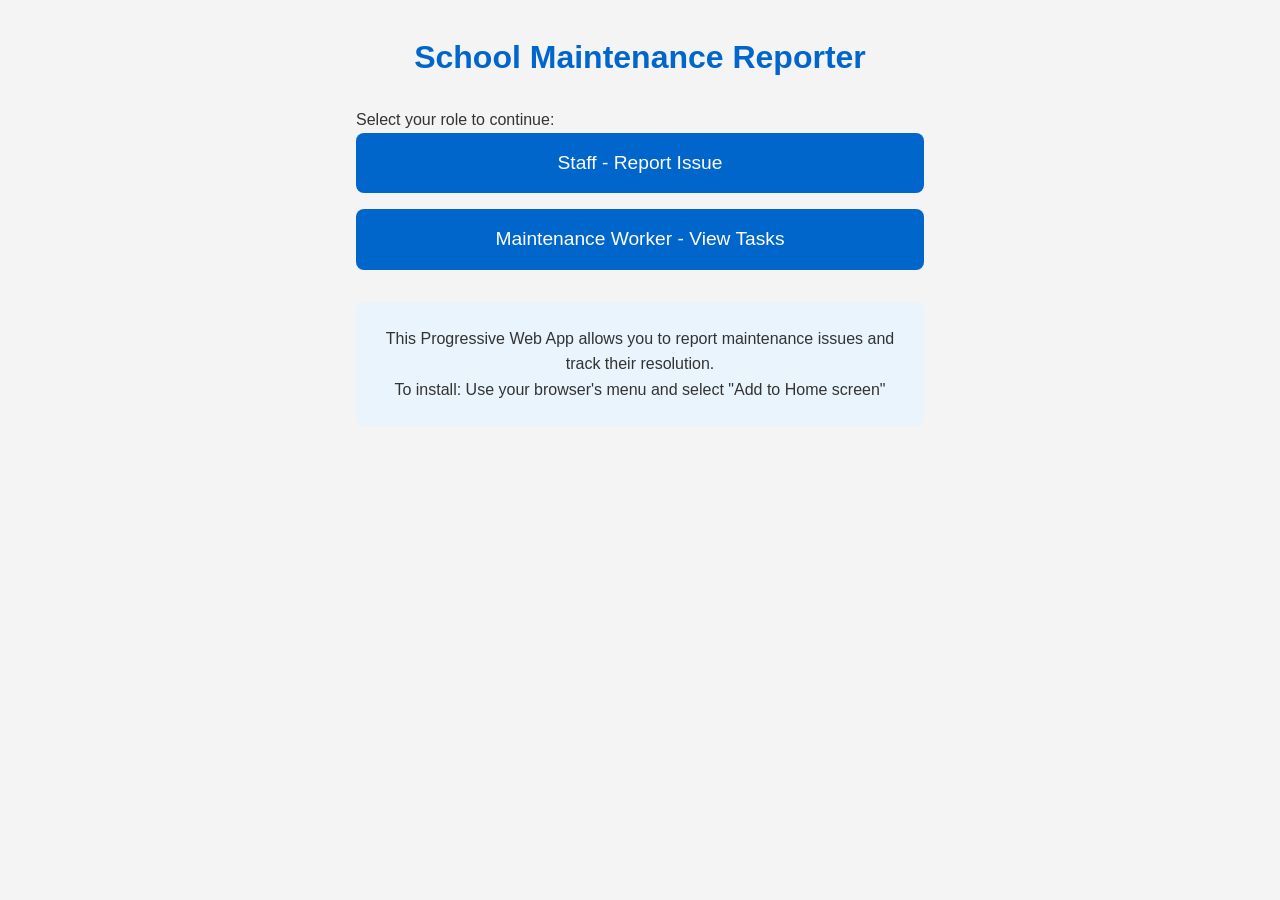
<file: index.html>
<!DOCTYPE html>
<html lang="en">
<head>
    <meta charset="UTF-8">
    <meta name="viewport" content="width=device-width, initial-scale=1.0">
    <title>School Maintenance Reporter</title>
    <link rel="manifest" href="manifest.json">
    <link rel="stylesheet" href="css/styles.css">
</head>
<body>
    <div class="container">
        <h1>School Maintenance Reporter</h1>
        <p>Select your role to continue:</p>
        <div class="role-selection">
            <button id="staff-btn" class="role-btn">Staff - Report Issue</button>
            <button id="worker-btn" class="role-btn">Maintenance Worker - View Tasks</button>
        </div>
        <div id="info">
            <p>This Progressive Web App allows you to report maintenance issues and track their resolution.</p>
            <p>To install: Use your browser's menu and select "Add to Home screen"</p>
        </div>
    </div>
    <script src="js/auth.js"></script>
    <script src="js/utils.js"></script>
    <script src="js/main.js"></script>
</body>
</html>
</file>
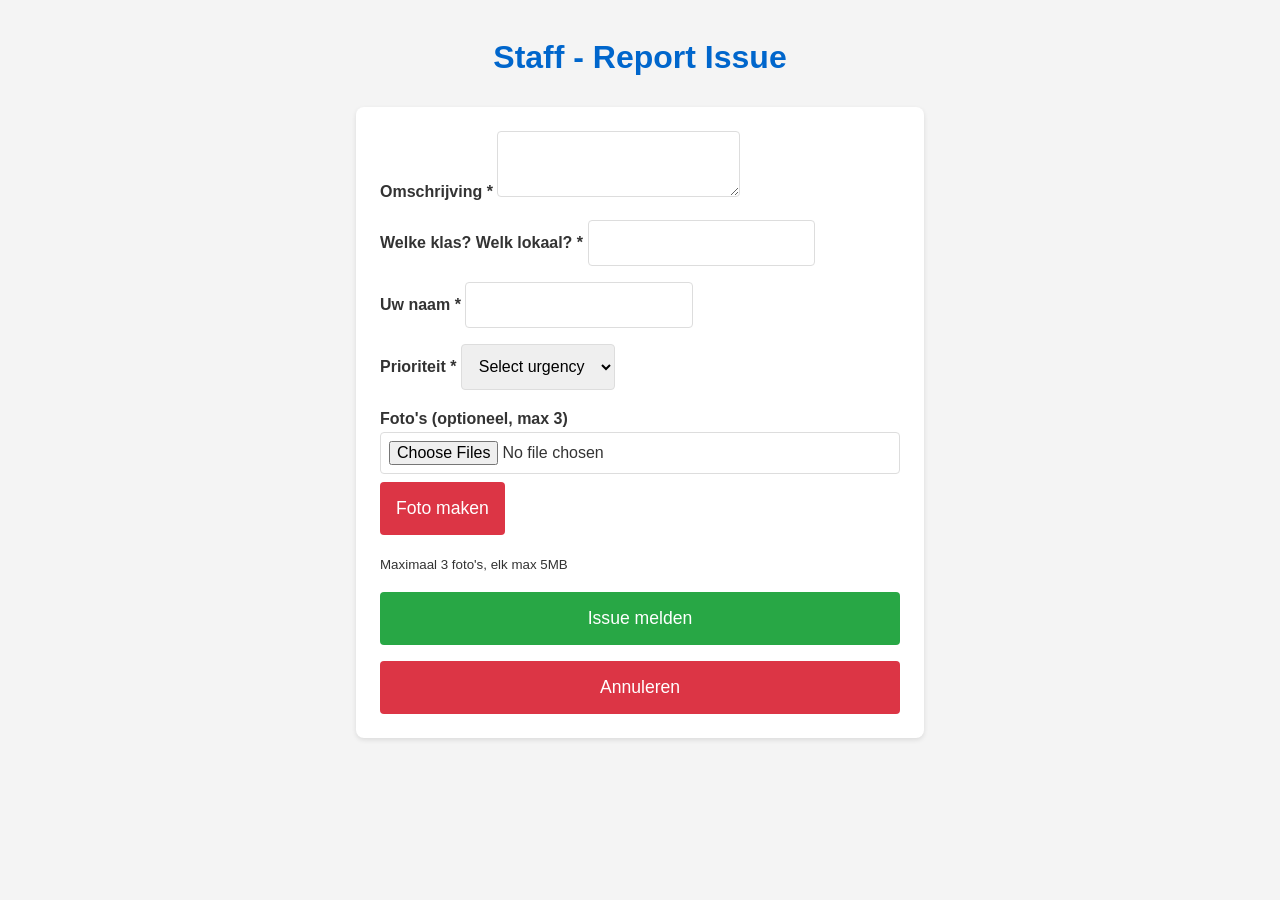
<file: staff.html>
<!DOCTYPE html>
<html lang="en">
<head>
    <meta charset="UTF-8">
    <meta name="viewport" content="width=device-width, initial-scale=1.0">
    <title>Staff - Report Issue</title>
    <link rel="manifest" href="manifest.json">
    <link rel="stylesheet" href="css/styles.css">
</head>
<body>
    <div class="container">
        <h1>Staff - Report Issue</h1>
        <form id="issueForm">
            <div class="form-group">
                <label for="description">Omschrijving *</label>
                <textarea id="description" name="description" required></textarea>
            </div>
            
            <div class="form-group">
                <label for="location">Welke klas? Welk lokaal? *</label>
                <input type="text" id="location" name="location" required>
            </div>

            <div class="form-group">
                <label for="requester_name">Uw naam *</label>
                <input type="text" id="requester_name" name="requester_name" required>
            </div>
            
            <div class="form-group">
                <label for="urgency">Prioriteit *</label>
                <select id="urgency" name="urgency" required>
                    <option value="">Select urgency</option>
                    <option value="Normal">Normal</option>
                    <option value="Important">Important</option>
                    <option value="Urgent">Urgent</option>
                </select>
            </div>
            
            <div class="form-group">
                <label for="photo">Foto's (optioneel, max 3)</label>
                <div class="photo-upload">
                    <input type="file" id="photo" name="photo" accept="image/jpeg,image/png,image/webp" multiple>
                    <button type="button" id="capturePhoto" class="cancel-btn">Foto maken</button>
                    <div id="photo-preview" style="margin-top:0.5rem;"></div>
                </div>
                <small>Maximaal 3 foto's, elk max 5MB</small>
            </div>
            
            <button type="submit" class="submit-btn">Issue melden</button>
            <button type="button" class="cancel-btn" id="cancelButton">Annuleren</button>
        </form>
        
        <div id="form-message" class="message hidden"></div>
    </div>
    <script type="module" src="js/staff.js"></script>
</body>
</html>
</file>
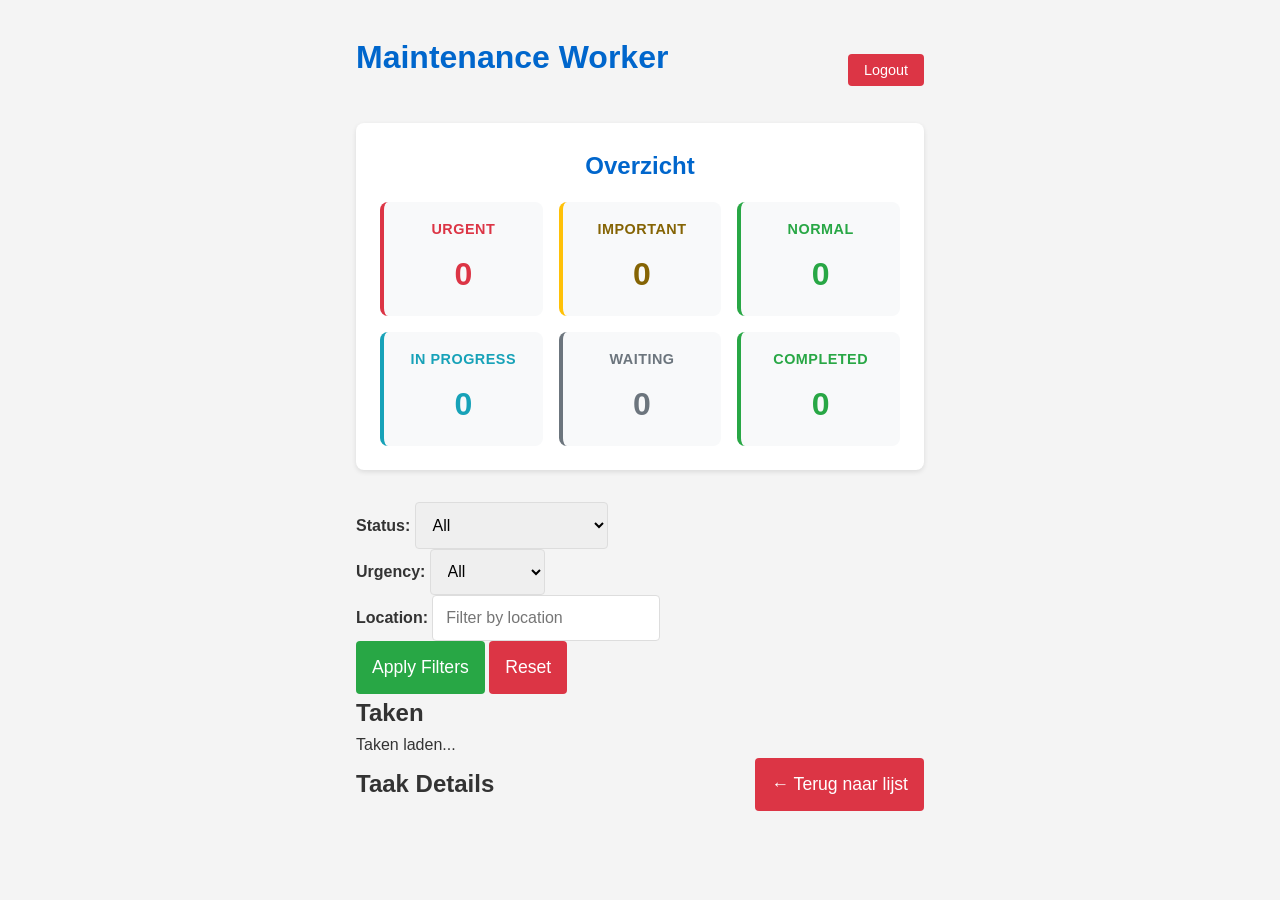
<file: worker.html>
<!DOCTYPE html>
<html lang="en">
<head>
    <meta charset="UTF-8">
    <meta name="viewport" content="width=device-width, initial-scale=1.0">
    <title>Maintenance Worker - School Maintenance</title>
    <link rel="manifest" href="manifest.json">
    <link rel="stylesheet" href="css/styles.css">
</head>
<body>
    <div class="container">
        <header style="display:flex;justify-content:space-between;align-items:center;margin-bottom:1rem;">
            <h1>Maintenance Worker</h1>
            <button id="logout-btn" class="cancel-btn" style="padding:0.5rem 1rem;font-size:0.9rem;">Logout</button>
        </header>
        
        <!-- Dashboard Section -->
        <div id="dashboard">
            <h2>Overzicht</h2>
            <div class="dashboard-stats">
                <div class="stat-card urgent">
                    <h3>Urgent</h3>
                    <p id="urgent-count">0</p>
                </div>
                <div class="stat-card important">
                    <h3>Important</h3>
                    <p id="important-count">0</p>
                </div>
                <div class="stat-card normal">
                    <h3>Normal</h3>
                    <p id="normal-count">0</p>
                </div>
                <div class="stat-card in-progress">
                    <h3>In Progress</h3>
                    <p id="in-progress-count">0</p>
                </div>
                <div class="stat-card waiting">
                    <h3>Waiting</h3>
                    <p id="waiting-count">0</p>
                </div>
                <div class="stat-card completed">
                    <h3>Completed</h3>
                    <p id="completed-count">0</p>
                </div>
            </div>
        </div>
        
        <div class="worker-toolbar">
            <div class="filter-group">
                <label for="filter-status">Status:</label>
                <select id="filter-status">
                    <option value="">All</option>
                    <option value="New">New</option>
                    <option value="Planned">Planned</option>
                    <option value="In progress">In progress</option>
                    <option value="Waiting for materials">Waiting for materials</option>
                    <option value="Completed">Completed</option>
                </select>
            </div>
            <div class="filter-group">
                <label for="filter-urgency">Urgency:</label>
                <select id="filter-urgency">
                    <option value="">All</option>
                    <option value="Normal">Normal</option>
                    <option value="Important">Important</option>
                    <option value="Urgent">Urgent</option>
                </select>
            </div>
            <div class="filter-group">
                <label for="filter-location">Location:</label>
                <input type="text" id="filter-location" placeholder="Filter by location">
            </div>
            <button id="apply-filters" class="submit-btn">Apply Filters</button>
            <button id="reset-filters" class="cancel-btn">Reset</button>
        </div>
        
        <div id="task-list-container">
            <h2>Taken</h2>
            <div id="task-list-loading">Taken laden...</div>
            <ul id="task-list" class="task-list"></ul>
        </div>
        
        <div id="task-detail-container" class="hidden">
            <div style="display:flex;justify-content:space-between;align-items:center;margin-bottom:1rem;">
                <h2>Taak Details</h2>
                <button id="back-to-list" class="cancel-btn">&#8592; Terug naar lijst</button>
            </div>
            <div id="task-detail-content">
                <!-- Taak detail zal hier worden ingevoegd -->
            </div>
        </div>
    </div>
    <script type="module" src="js/worker.js"></script>
</body>
</html>
</file>
<file: css/styles.css>
/* Basic CSS for the PWA */
* {
    box-sizing: border-box;
    margin: 0;
    padding: 0;
}

body {
    font-family: Arial, sans-serif;
    line-height: 1.6;
    color: #333;
    background-color: #f4f4f4;
}

.container {
    max-width: 600px;
    margin: 2rem auto;
    padding: 0 1rem;
}

h1 {
    text-align: center;
    margin-bottom: 1.5rem;
    color: #0066cc;
}

.role-selection {
    display: flex;
    flex-direction: column;
    gap: 1rem;
    margin-bottom: 2rem;
}

.role-btn {
    padding: 1.2rem;
    font-size: 1.2rem;
    border: none;
    border-radius: 8px;
    background-color: #0066cc;
    color: white;
    cursor: pointer;
    transition: background-color 0.3s;
}

.role-btn:hover {
    background-color: #0052a3;
}

#info {
    background-color: #e9f4fc;
    padding: 1.5rem;
    border-radius: 8px;
    text-align: center;
}

/* Dashboard styles */
#dashboard {
    background-color: white;
    padding: 1.5rem;
    border-radius: 8px;
    box-shadow: 0 2px 5px rgba(0,0,0,0.1);
    margin-bottom: 2rem;
}

#dashboard h2 {
    margin-top: 0;
    margin-bottom: 1rem;
    color: #0066cc;
    text-align: center;
}

.dashboard-stats {
    display: grid;
    grid-template-columns: repeat(auto-fit, minmax(120px, 1fr));
    gap: 1rem;
}

.stat-card {
    background-color: #f8f9fa;
    border-radius: 8px;
    padding: 1rem;
    text-align: center;
    border-left: 4px solid #ddd;
    transition: transform 0.2s;
}

.stat-card:hover {
    transform: translateY(-2px);
    box-shadow: 0 2px 8px rgba(0,0,0,0.1);
}

.stat-card h3 {
    margin: 0 0 0.5rem 0;
    font-size: 0.9rem;
    text-transform: uppercase;
    letter-spacing: 0.5px;
}

.stat-card p {
    font-size: 2rem;
    font-weight: bold;
    margin: 0;
}

.stat-card.urgent {
    border-left-color: #dc3545;
}

.stat-card.urgent h3 {
    color: #dc3545;
}

.stat-card.urgent p {
    color: #dc3545;
}

.stat-card.important {
    border-left-color: #ffc107;
}

.stat-card.important h3 {
    color: #856404;
}

.stat-card.important p {
    color: #856404;
}

.stat-card.normal {
    border-left-color: #28a745;
}

.stat-card.normal h3 {
    color: #28a745;
}

.stat-card.normal p {
    color: #28a745;
}

.stat-card.in-progress {
    border-left-color: #17a2b8;
}

.stat-card.in-progress h3 {
    color: #17a2b8;
}

.stat-card.in-progress p {
    color: #17a2b8;
}

.stat-card.waiting {
    border-left-color: #6c757d;
}

.stat-card.waiting h3 {
    color: #6c757d;
}

.stat-card.waiting p {
    color: #6c757d;
}

.stat-card.completed {
    border-left-color: #28a745;
}

.stat-card.completed h3 {
    color: #28a745;
}

.stat-card.completed p {
    color: #28a745;
}

/* Form styles */
form {
    display: flex;
    flex-direction: column;
    gap: 1rem;
    background-color: white;
    padding: 1.5rem;
    border-radius: 8px;
    box-shadow: 0 2px 5px rgba(0,0,0,0.1);
}

label {
    font-weight: bold;
    margin-bottom: 0.3rem;
}

input, select, textarea {
    padding: 0.8rem;
    border: 1px solid #ddd;
    border-radius: 4px;
    font-size: 1rem;
}

input[type="file"] {
    padding: 0.5rem;
}

.photo-upload {
    display: flex;
    flex-direction: column;
    gap: 0.5rem;
}

.photo-upload button {
    align-self: flex-start;
}

button.submit-btn {
    padding: 1rem;
    background-color: #28a745;
    color: white;
    border: none;
    border-radius: 4px;
    font-size: 1.1rem;
    cursor: pointer;
    transition: background-color 0.3s;
}

button.submit-btn:hover {
    background-color: #218838;
}

button.cancel-btn {
    padding: 1rem;
    background-color: #dc3545;
    color: white;
    border: none;
    border-radius: 4px;
    font-size: 1.1rem;
    cursor: pointer;
    transition: background-color 0.3s;
}

button.cancel-btn:hover {
    background-color: #c82333;
}

/* Task list styles */
.task-list {
    list-style: none;
}

.task-item {
    background-color: white;
    margin-bottom: 1rem;
    padding: 1rem;
    border-radius: 8px;
    box-shadow: 0 2px 5px rgba(0,0,0,0.1);
    display: flex;
    flex-direction: column;
    gap: 0.5rem;
}

.task-header {
    display: flex;
    justify-content: space-between;
    align-items: center;
    flex-wrap: wrap;
    gap: 0.5rem;
}

.task-id {
    font-weight: bold;
    background-color: #0066cc;
    color: white;
    padding: 0.2rem 0.5rem;
    border-radius: 4px;
    font-size: 0.9rem;
}

.task-urgency {
    font-weight: bold;
    padding: 0.2rem 0.5rem;
    border-radius: 4px;
    font-size: 0.9rem;
}

.task-urgency.Normal { background-color: #28a745; color: white; }
.task-urgency.Important { background-color: #ffc107; color: black; }
.task-urgency.Urgent { background-color: #dc3545; color: white; }

.task-description {
    font-size: 1.1rem;
}

.task-location, .task-requester {
    font-size: 0.9rem;
    color: #666;
}

.task-actions {
    display: flex;
    gap: 0.5rem;
    margin-top: 1rem;
    flex-wrap: wrap;
}

.task-actions button {
    padding: 0.5rem 1rem;
    border: none;
    border-radius: 4px;
    cursor: pointer;
    font-size: 0.9rem;
}

.task-actions button.status-btn {
    background-color: #6c757d;
    color: white;
}

.task-actions button.notes-btn {
    background-color: #17a2b8;
    color: white;
}

/* Modal styles */
.modal {
    display: none;
    position: fixed;
    z-index: 1000;
    left: 0;
    top: 0;
    width: 100%;
    height: 100%;
    overflow: auto;
    background-color: rgba(0,0,0,0.4);
}

.modal-content {
    background-color: white;
    margin: 10% auto;
    padding: 2rem;
    border: 1px solid #888;
    width: 80%;
    max-width: 500px;
    border-radius: 8px;
    position: relative;
}

.close-btn {
    position: absolute;
    top: 10px;
    right: 15px;
    color: #aaa;
    font-size: 28px;
    font-weight: bold;
    cursor: pointer;
}

.close-btn:hover,
.close-btn:focus {
    color: black;
    text-decoration: none;
    cursor: pointer;
}
</file>
